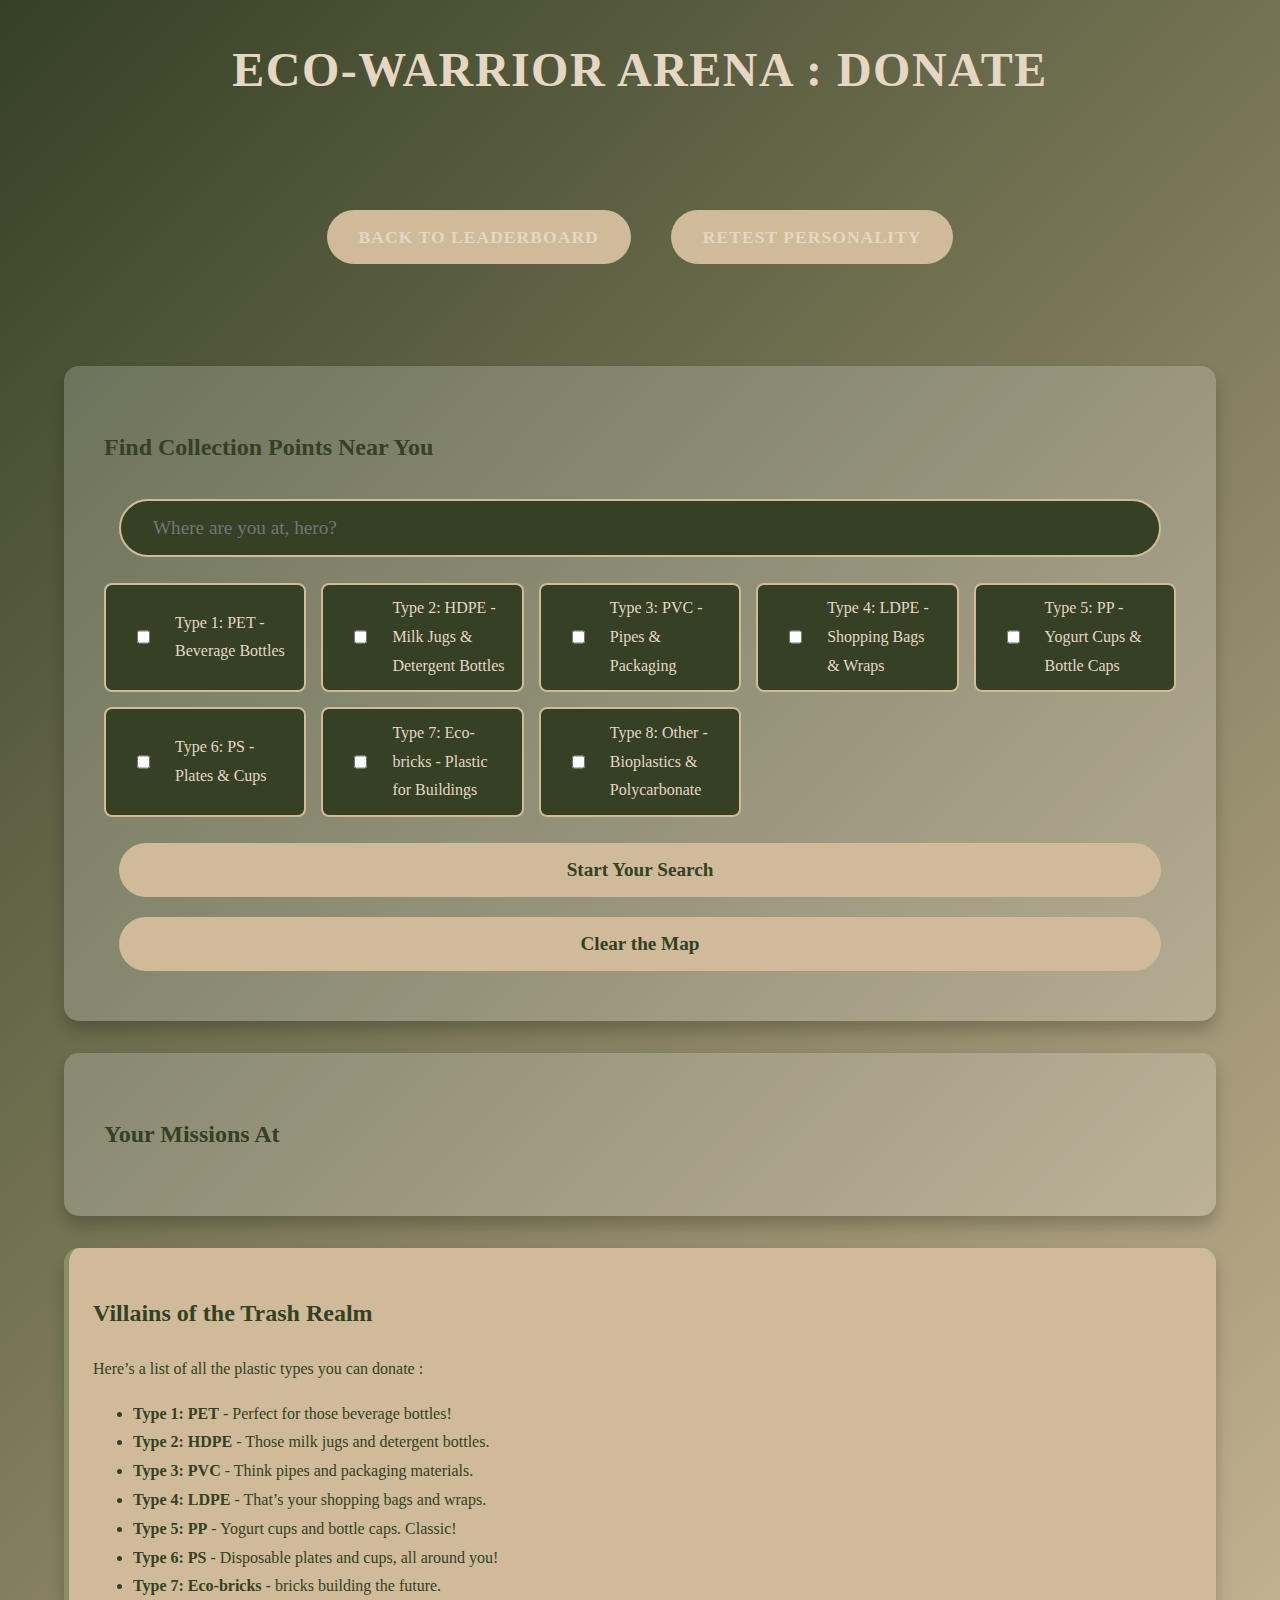
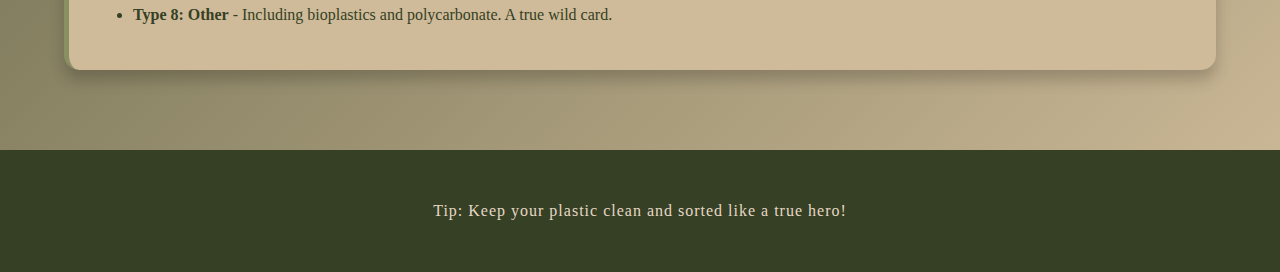
<file: donate.html>
<!DOCTYPE html>
<html lang="en">
<head>
    <meta charset="UTF-8">
    <meta name="viewport" content="width=device-width, initial-scale=1.0">
    <title>Plastic Quest</title>
    <link rel="stylesheet" href="styling/donate-style.css">
</head>
<body>
   
  
      <header> Eco-Warrior Arena : Donate</header>
    
    
    
    
    <h1>
      <header>
    <nav>
      <!-- NAVIGATION LINK PUT INPUT -->
      
        <button class="nav-button"><a href="index.html">Back To Leaderboard</a></button>
        <button class="nav-button"><a href="landingpage.html">Retest Personality</a></button>
    </nav>
    </header>
</h1>


    <main>
        <section id="search">
            <h2>Find Collection Points Near You</h2>
            <input type="text" id="location-input" placeholder="Where are you at, hero?">
            <div id="plastic-types">
                <label><input type="checkbox" value="Type 1"> Type 1: PET - Beverage Bottles</label>
                <label><input type="checkbox" value="Type 2"> Type 2: HDPE - Milk Jugs & Detergent Bottles</label>
                <label><input type="checkbox" value="Type 3"> Type 3: PVC - Pipes & Packaging</label>
                <label><input type="checkbox" value="Type 4"> Type 4: LDPE - Shopping Bags & Wraps</label>
                <label><input type="checkbox" value="Type 5"> Type 5: PP - Yogurt Cups & Bottle Caps</label>
                <label><input type="checkbox" value="Type 6"> Type 6: PS - Plates & Cups</label>
                <label><input type="checkbox" value="Type 7"> Type 7: Eco-bricks - Plastic for Buildings</label>
                <label><input type="checkbox" value="Type 8"> Type 8: Other - Bioplastics & Polycarbonate</label>
            </div>

            <button onclick="searchOrganizations()">Start Your Search</button>
            <button id="clear-button" onclick="clearResults()">Clear the Map</button>
        </section>

        <section id="map">
            <h2>Your Missions At</h2>
            <div id="results"></div>
        </section>

        <section id="info-box">
            <h2>Villains of the Trash Realm</h2>
            <p>Here’s a list of all the plastic types you can donate :</p>
            <ul>
                <li><strong>Type 1: PET</strong> - Perfect for those beverage bottles!</li>
                <li><strong>Type 2: HDPE</strong> - Those milk jugs and detergent bottles.</li>
                <li><strong>Type 3: PVC</strong> - Think pipes and packaging materials.</li>
                <li><strong>Type 4: LDPE</strong> - That’s your shopping bags and wraps.</li>
                <li><strong>Type 5: PP</strong> - Yogurt cups and bottle caps. Classic!</li>
                <li><strong>Type 6: PS</strong> - Disposable plates and cups, all around you!</li>
                <li><strong>Type 7: Eco-bricks</strong> -  bricks building the future.</li>
                <li><strong>Type 8: Other</strong> - Including bioplastics and polycarbonate. A true wild card.</li>
            </ul>
        </section>
    </main>

    <footer>
        <p>Tip: Keep your plastic clean and sorted like a true hero!</p>
    </footer>

    <script src="scripts/donate-script.js"></script>
</body>
</html>
</file>
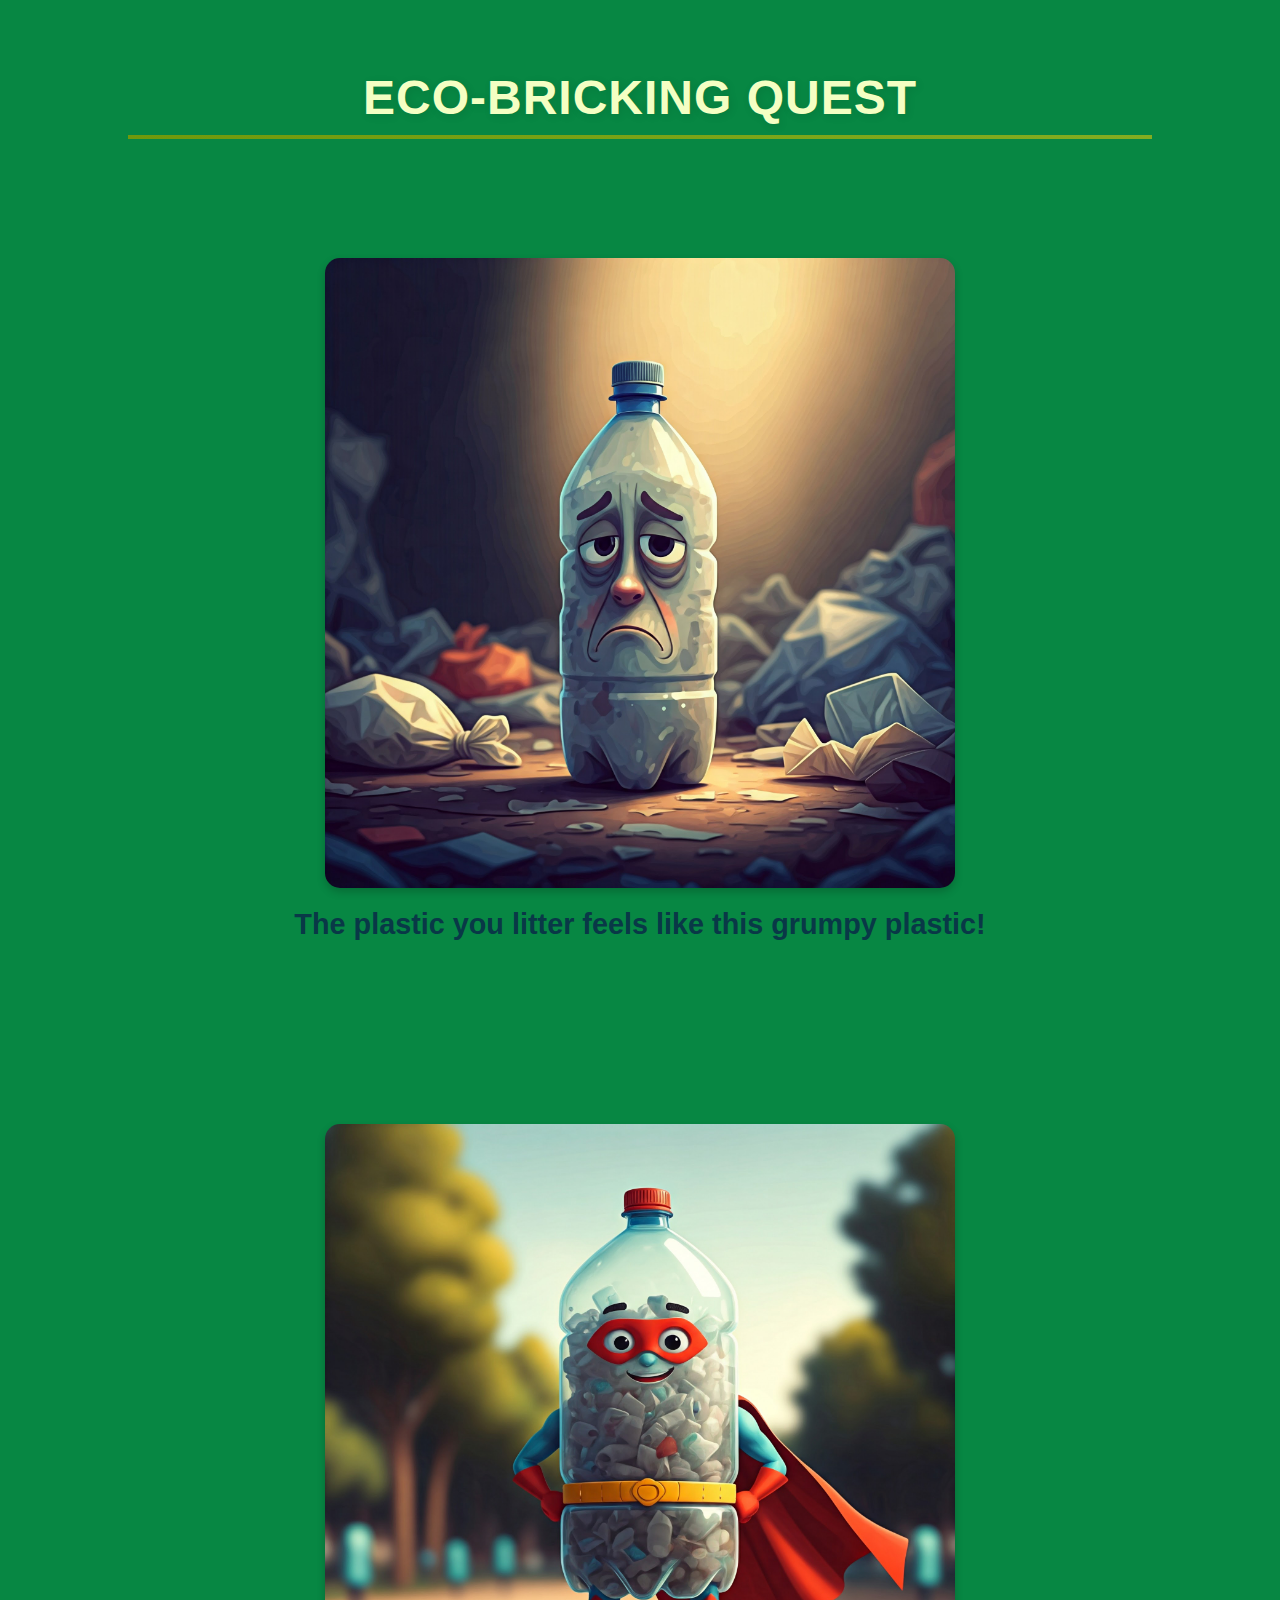
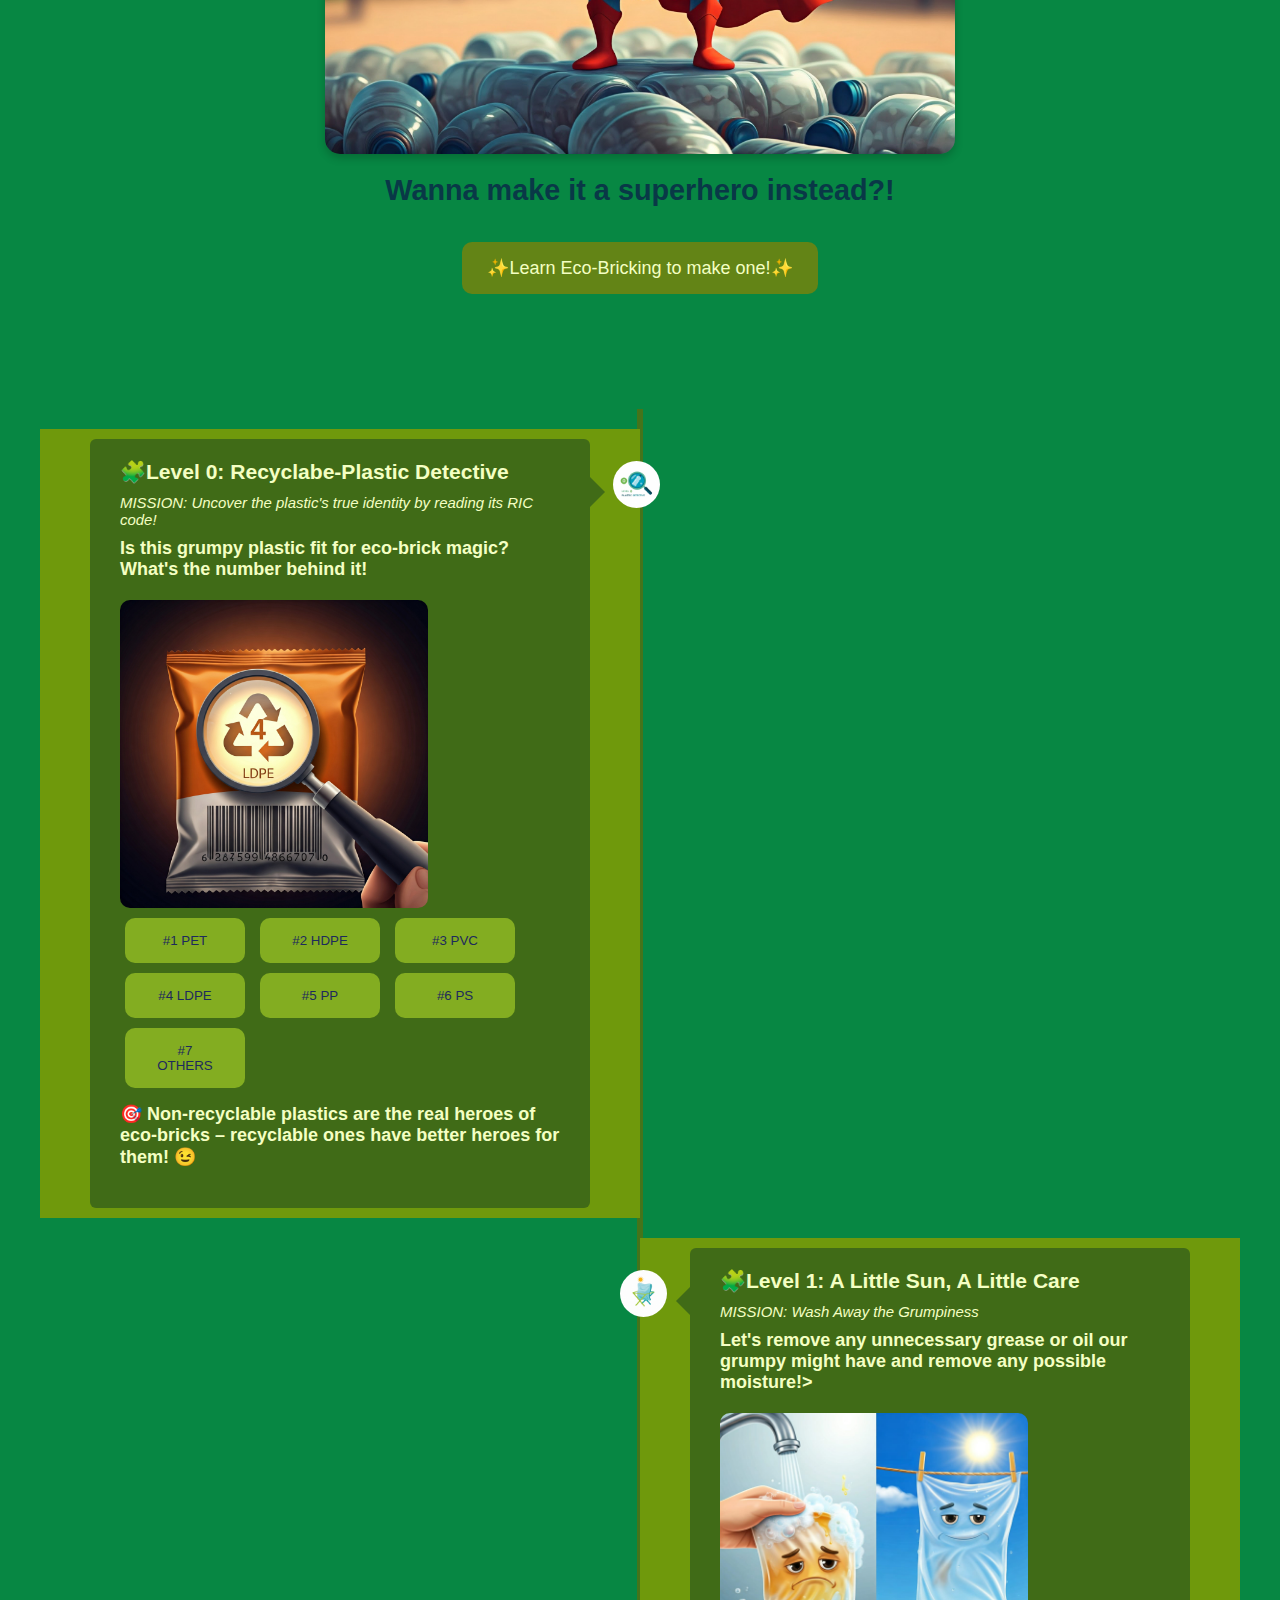
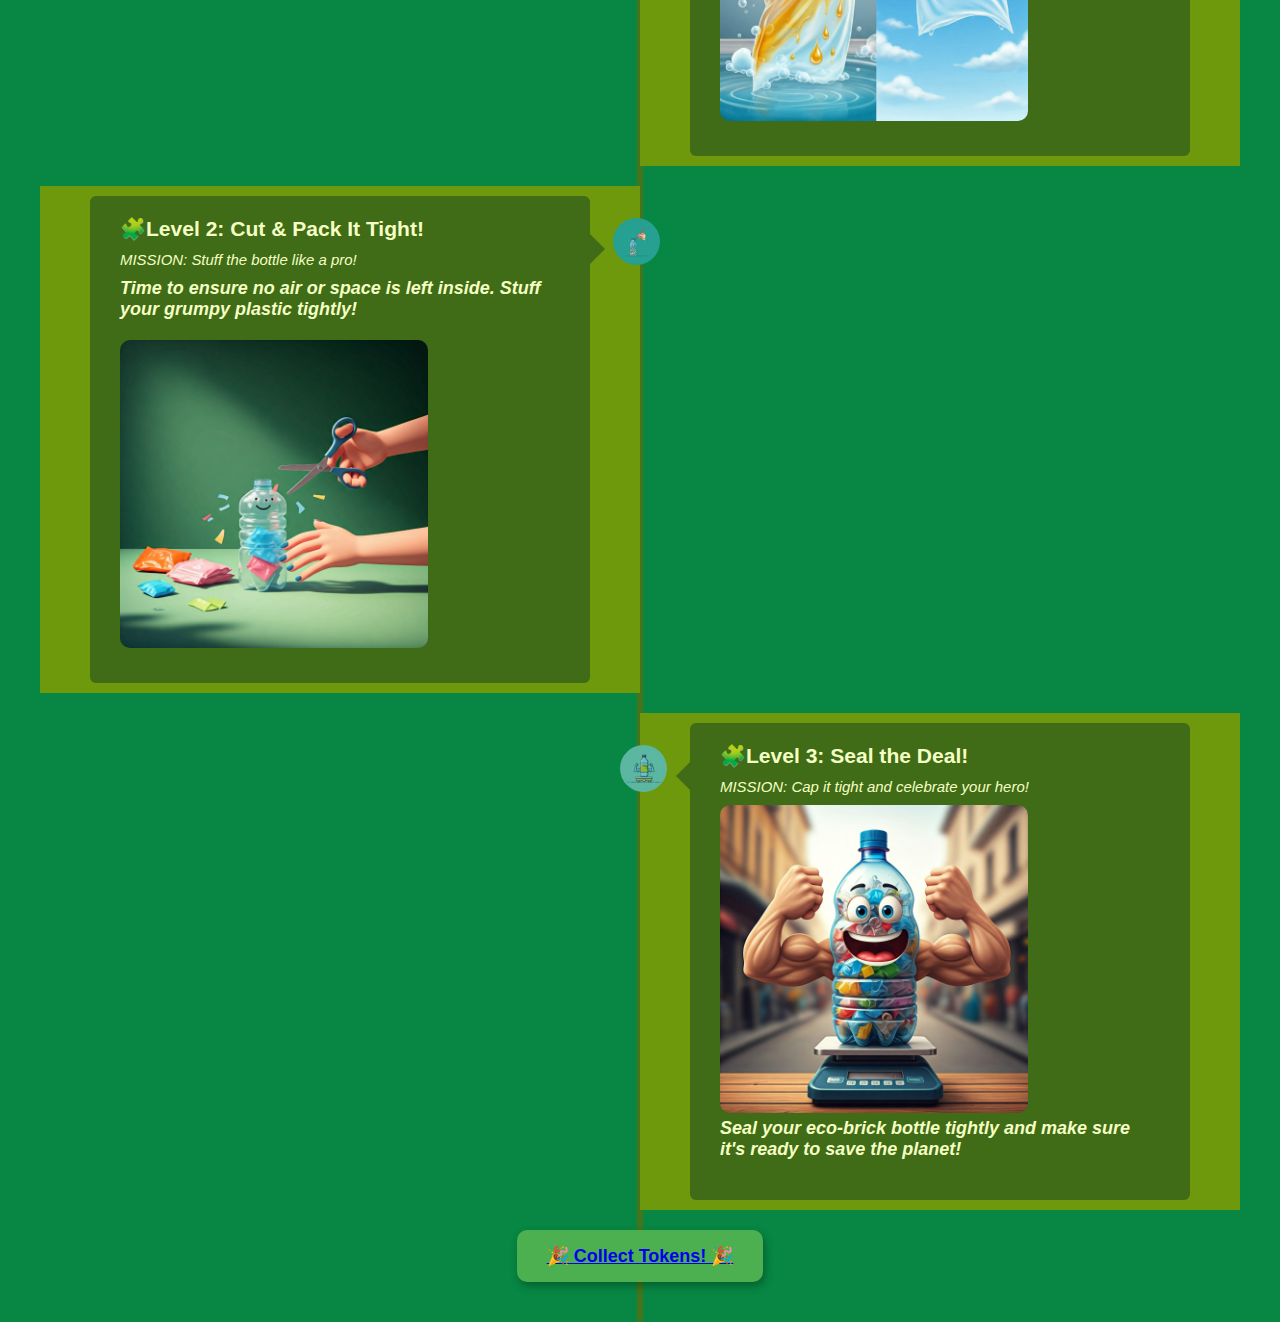
<file: eco-brick.html>
<!DOCTYPE html>
<html lang="en">
<head>
    <meta charset="UTF-8">
    <meta name="viewport" content="width=device-width, initial-scale=1.0">
    <title>EcoBrick Quest</title>
    <link rel="stylesheet" href="styling/eco-brick-styles.css">
</head>
<body>
    <div class="scroll-section">
        <div>
            <h1>ECO-BRICKING QUEST</h1>
        </div>
        <div class="scroll-item" id="section1">
            <img src="images/grumpy_plastic1.jpg" alt="First Image" class="scroll-image">
            <h2 class="scroll-heading">The plastic you litter feels like this grumpy plastic!</h2>
        </div>
        <div class="scroll-item" id="section2">
            <img src="images/superhero.jpg" alt="Second Image" class="scroll-image">
            <h2 class="scroll-heading">Wanna make it a superhero instead?!</h2>
            
            <!-- Start Adventure Button Section -->
            <button class="start-level-button" onclick="scrollToTimeline()">✨Learn Eco-Bricking to make one!✨</button>
        </div>
    </div>
    <div class="timeline" style="display: none;">
        <!-- Level 0 (Left Container) -->
        <div class="container left-container" id="level0-container">
            <img src="images/level0.png" alt="Level 0 icon" class="level-icon">
            <div class="text-box">
                <h3>🧩Level 0: Recyclabe-Plastic Detective</h3>
                <h5><i>MISSION: Uncover the plastic's true identity by reading its RIC code!</i></h5>
                <!-- <button id="start-level-btn" class="start-level-button">Start Level</button> -->

                <div id="level0-content" style="display: none;">
                    <p>Is this grumpy plastic fit for eco-brick magic? What's the number behind it!</p>
                    <img src="images/detectiveplastic.jpg" alt="Detective Plastic Image" class="detective-image">
                    
                    <div class="buttons">
                        <button class="option-button" onclick="checkAnswer(1)">#1 PET</button>
                        <button class="option-button" onclick="checkAnswer(2)">#2 HDPE</button>
                        <button class="option-button" onclick="checkAnswer(3)">#3 PVC</button>
                        <button class="option-button" onclick="checkAnswer(4)">#4 LDPE</button>
                        <button class="option-button" onclick="checkAnswer(5)">#5 PP</button>
                        <button class="option-button" onclick="checkAnswer(6)">#6 PS</button>
                        <button class="option-button" onclick="checkAnswer(7)">#7 OTHERS</button>
                    </div>
                    
                    <!-- Meme Video -->
                    
                    
                    <div id="message" class="level-message"></div>
                    <div id="extra-message" class="extra-message">
                        <p>🎯 Non-recyclable plastics are the real heroes of eco-bricks – recyclable ones have better heroes for them! 😉</p>
                    </div>
                    <!-- <div id="next-level-0" style="display: none;">
                        <button class="expand-button" onclick="unlockNextLevel('level1-text-box')" >Yay! Lets start Eco-Bricking!!</button>
                    </div> -->
                </div>
            </div>
            <span class="left-container-arrow"></span>
        </div>

        <!-- Level 1 (Right Container) -->
        <div class="container right-container" id="level1-container">
            <img src="images/level1.png" alt="Level 1 icon" class="level-icon">
            <div class="text-box" id="level1-text-box">
                <h3>🧩Level 1: A Little Sun, A Little Care</h3>
                <h5><i>MISSION: Wash Away the Grumpiness</i></h5>
                
                <!-- <button id="start-level-btn1" class="start-level-button">Start Level</button> -->
        
                <div id="level1-content" class="level-content" style="display: none;">
                    <p>Let's remove any unnecessary grease or oil our grumpy might have and remove any possible moisture!></p>
                    
                    <!-- Image for Detective Plastic -->
                    <img src="images/level1demo.jpg" alt="Washing Plastic" class="washing-image">
        
                    
                    
                    
                    <div id="level1-message" class="level-message"></div>
                    <!-- <div id="next-level-1" style="display: none;">
                        <button class="expand-button" onclick="unlockNextLevel('level2-text-box')">Yay! Let's go for Eco-Bricking!</button>
                    </div> -->
                </div>
            </div>
            <span class="right-container-arrow"></span>
        </div>

        <!-- Level 2 (Left Container) -->
        <div class="container left-container" id="level2-container">
            <img src="images/level2.png" alt="Level 2 icon" class="level-icon">
            <div class="text-box" id="level2-text-box">
                <h3>🧩Level 2: Cut & Pack It Tight!</h3>
                <h5><i>MISSION: Stuff the bottle like a pro!</i></h5>
                
                <!-- <button id="start-level-btn2" class="start-level-button">Start Level</button> -->
        
                <div id="level2-content" class="level-content" style="display: none;">
                    <p><i>Time to ensure no air or space is left inside. Stuff your grumpy plastic tightly!</i></p>
                    
                    <img src="images/level2demo.jpg" alt="Washing Plastic" class="washing-image">
                    
                    <div id="message2" class="level-message"></div>
                    <!-- <div id="next-level-2" style="display: none;">
                        <button class="expand-button" onclick="unlockNextLevel('level3-text-box')">Yay! Ready for the Grand Finale!</button>
                    </div> -->
                </div>
            </div>
            <span class="left-container-arrow"></span>
        </div>

        <!-- Level 3 (Right Container) -->
        <div class="container right-container" id="level3-container">
            <img src="images/level3.png" alt="Level 3 icon" class="level-icon">
            <div class="text-box" id="level3-text-box">
                <h3>🧩Level 3: Seal the Deal!</h3>
                <h5><i>MISSION: Cap it tight and celebrate your hero!</i></h5>
                
                <!-- <button id="start-level-btn3" class="start-level-button">Start Level</button> -->
                <img src="images/level3demo.jpg" alt="Washing Plastic" class="washing-image">
                <div id="level3-content" class="level-content" style="display: none;">
                    <p><i>Seal your eco-brick bottle tightly and make sure it's ready to save the planet!</i></p>
                    
                    <!-- Meme Video -->
                    
                    
                    <div id="message3" class="level-message"></div>
                    <!-- <div id="next-level-3" style="display: none;">
                        <button class="expand-button">Congratulations, Eco-Brick Champ! 🎉</button>
                    </div> -->
                </div>
            </div>
            <span class="right-container-arrow"></span>
        </div>
        <div class="collect-tokens">
            <button class="collect-tokens-button"><a href="leaderboard.html">🎉 Collect Tokens! 🎉</a></button>
        </div>
        

    </div>
    <script src="scripts/eco-brick-script.js"></script>
</body>
</html>
</file>
<file: styling/donate-style.css>
/* General Styling */
body {
    font-family: 'Times New Roman', Times, serif;
    margin: 0;
    padding: 0;
    background: linear-gradient(135deg, #354024, #cfbb99); /* Deep green to soft beige */
    color: #354024; /* Light pastel text */
    line-height: 1.6;
    text-align: justify;
    box-sizing: border-box;
}

/* Header Styling */
header {
    background-color: transparent;
    color: #e5d7c4; /* Light pastel */
    padding: 2rem 5%;
    text-align: center;
    font-size: 3rem;
    text-transform: uppercase;
    letter-spacing: 1.5px;
    font-weight: 700;
    font-family: 'Times New Roman', Times, serif;
}

/* Navigation Styling */
header nav {
    display: flex;
    justify-content: center;
    gap: 20px;
    margin-top: 1rem;
}

/* Navigation Button Styling */
.nav-button {
    padding: 1rem 2rem;
    background-color: #cfbb99; /* Soft beige */
    color: #354024;
    border: none;
    border-radius: 50px;
    font-size: 1.2rem;
    cursor: pointer;
    transition: all 0.3s ease;
    font-weight: 600;
    margin: 0 10px;
    font-family: 'Times New Roman', Times, serif;
}

.nav-button:hover {
    background-color: #354024; /* Deep green */
    transform: scale(1.05);
    color:#cfbb99;
}

header nav a {
    color: #e5d7c4; /* Light pastel */
    text-decoration: none;
    font-weight: 600;
    font-size: 1.1rem;
    text-transform: uppercase;
    letter-spacing: 1px;
    padding-bottom: 5px;
    border-bottom: 2px solid transparent;
    transition: all 0.3s ease;
    font-family: 'Times New Roman', Times, serif;
}

header nav a:hover {
    border-bottom: 2px solid #cfbb99; /* Soft beige */
}

/* Main Styling */
main {
    padding: 3rem 5%;
    max-width: 1200px;
    margin: 0 auto;
}

/* Section Styling */
section {
    margin-bottom: 2rem;
    padding: 2.5rem;
    background-color: rgba(255, 255, 255, 0.2); /* Slight cream background */
    box-shadow: 0 10px 15px rgba(0, 0, 0, 0.2);
    border-radius: 15px;
    transition: all 0.3s ease;
    text-align: justify;
    line-height: 1.8;
    font-family: 'Times New Roman', Times, serif;
}

section:hover {
    transform: translateY(-5px);
}

/* Input and Select Styling */
#search input,
#search button,
#plastic-types input[type="checkbox"]:focus {
    width: calc(100% - 30px);
    margin: 10px 15px;
    padding: 1rem 2rem;
    font-size: 1.2rem;
    border-radius: 50px;
    box-sizing: border-box;
    font-family: 'Times New Roman', Times, serif;
   
}

#search input {
    color: #cfbb99; /* Deep green */
    border: 2px solid #cfbb99; /* Soft beige */
    background-color: #354024;
    transition: all 0.3s ease;
}

#search input:focus {
    color: #354024;
    border-color: #354024; /* Soft green */
    background-color: #cfbb99; /* Light pastel */
}

/* Plastic Types */
#plastic-types {
    display: grid;
    grid-template-columns: repeat(auto-fit, minmax(200px, 1fr));
    gap: 15px;
    margin-top: 1rem;
    margin-bottom: 1rem;
    text-align: left;
    font-family: 'Times New Roman', Times, serif;
}

#plastic-types label {
    display: flex;
    align-items: center;
    background-color: #354024;
    padding: 0.6rem 1rem;
    border-radius: 8px;
    border: 2px solid #cfbb99; /* Soft beige border */
    font-size: 1rem;
    color: #e5d7c4;
    cursor: pointer;
    transition: all 0.3s ease;
    gap: 10px;
    font-family: 'Times New Roman', Times, serif;
}

#plastic-types label:hover {
    background-color: #cfbb99;
    color: #4c3d19;
}

#plastic-types input[type="checkbox"] {
    accent-color: #889063; /* Soft beige */
    width: 16px;
    height: 16px;
}

#plastic-types input[type="checkbox"]:focus {
    border-color: #cfbb99; /* Deep green */
}

/* Button Styling */
#search button,
#clear-button {
    padding: 1rem 2rem;
    background-color: #cfbb99; /* Soft beige */
    color: #354024; /* Light pastel */
    border: none;
    border-radius: 50px;
    font-size: 1.2rem;
    cursor: pointer;
    transition: all 0.3s ease;
    font-weight: 600;
    margin-top: 10px;
    width: calc(100% - 30px);
    margin-left: 15px;
    margin-right: 15px;
    box-sizing: border-box;
    font-family: 'Times New Roman', Times, serif;
}

#search button:hover,
#clear-button:hover {
    background-color: #354024; /* Deep green */
    transform: scale(1.05);
    color:#e5d7c4;
}

/* Card Styling */
.card {
    padding: 2rem;
    border: none;
    border-radius: 15px;
    background-color: #4c3d19;
    margin-bottom: 1.5rem;
    transition: all 0.3s ease;
    text-align: justify;
    line-height: 1.8;
    font-family: 'Times New Roman', Times, serif;
}

.card:hover {
    background-color: rgba(255, 255, 255, 0.2);
    transform: scale(1.02);
}

.card h3 {
    font-size: 1.5rem;
    margin-bottom: 1rem;
    color: #cfbb99; /* Soft beige */
    text-transform: uppercase;
    font-family: 'Times New Roman', Times, serif;
}

.card p {
    font-size: 1rem;
    margin: 5px 0;
    color: #e5d7c4;
}

/* Info Box Styling */
#info-box {
    background-color: #cfbb99; /* Soft beige */
    border-left: 5px solid #889063; /* Soft green */
    padding: 1.5rem;
    border-radius: 15px;
    margin-top: 2rem;
    color: #354024; /* Deep green */
    text-align: justify;
    line-height: 1.8;
    font-family: 'Times New Roman', Times, serif;
}

/* Footer Styling */
footer {
    text-align: center;
    padding: 2rem;
    background-color: #354024; /* Deep green */
    color: #e5d7c4;
    font-size: 1.1rem;
    letter-spacing: 1px;
    font-family: 'Times New Roman', Times, serif;
}

footer p {
    font-size: 1rem;
}

/* Responsive Design */
@media (max-width: 768px) {
    header {
        font-size: 2.2rem;
    }

    #search input,
    #search select {
        width: calc(100% - 20px);
        margin: 10px;
    }

    .card {
        padding: 1.5rem;
    }

    #info-box {
        padding: 1rem;
    }

    #plastic-types {
        grid-template-columns: repeat(auto-fit, minmax(150px, 1fr));
        gap: 10px;
    }

    #plastic-types label {
        padding: 0.5rem 0.8rem;
    }

    #search button {
        padding: 1rem 2rem;
        font-size: 1rem;
        font-family: 'Times New Roman', Times, serif;
    }
}
</file>
<file: styling/eco-brick-styles.css>
/* General Reset */
* {
  margin: 0;
  padding: 0;
  font-family: Arial, Helvetica, sans-serif;
  box-sizing: border-box;
}

body {
  margin: 0;
  height: 100vh;
  background: rgb(7, 135, 67);
  background-size: 400% 400%;
  animation: bg 12s ease infinite;
}

@keyframes bg {
  0% {
    background-position: 0% 50%;
  }
  50% {
    background-position: 100% 100%;
  }
  100% {
    background-position: 8% 50%;
  }
}

/* Timeline Container */
.timeline {
  position: relative;
  max-width: 1200px;
  margin: 50px auto;
  padding: 20px 0;
  transition: height 0.5s ease;
}

/* Container Styles */
.container {
  padding: 10px 50px;
  position: relative;
  width: 50%;
  margin-bottom: 20px;
  animation: movedown 1s linear forwards;
  background: linear-gradient(#6f990c);
}

/* Apply styles only to the level icons */
.container img.level-icon {
  position: absolute;
  width: 47px;
  border-radius: 50%;
  right: -20px;
  top: 32px;
  z-index: 10;
}

/* CSS for Meme Image */
.meme-container img {
  width: 200px; /* Adjust width as needed */
  height: auto; /* Keep aspect ratio */
  margin: 10px auto; /* Center the image within the container */
  display: block; /* Ensure proper block-level alignment */
  border-radius: 10px; /* Optional: Add rounded corners for style */
  box-shadow: 2px 2px 10px rgba(0, 0, 0, 0.3); /* Optional: Add a subtle shadow */
}

/* Apply styles specifically to the detective plastic image */
.detective-image {
  width: 70%;
  height: auto;
  border-radius: 10px;
  object-fit: contain;
}
.washing-image {
  width: 70%;
  height: auto;
  border-radius: 10px;
  object-fit: contain;
}
/* Make the question text bold and add a gap between the text and the image */
#level0-content p {
  font-weight: bold;
  margin-bottom: 20px;
}

/* Level Content */
#level0-content,
#level1-content {
  display: none;
}

@keyframes movedown {
  0% {
    opacity: 1;
    transform: translateY(-30px);
  }
  100% {
    opacity: 1;
    transform: translateY(0px);
  }
}

.left-container {
  left: 0;
}

.right-container {
  left: 50%;
}

/* Level Image Styling */
.level-icon {
  position: absolute;
  width: 47px;
  border-radius: 50%;
  top: 32px;
  z-index: 10;
}

.right-container .level-icon {
  left: -20px;
}

/* Timeline Line */
.timeline::after {
  content: "";
  position: absolute;
  width: 6px;
  height: 100%;
  background-color: #45741a; /* Light green contrast */
  top: 0;
  left: 50%;
  margin-left: -3px;
  z-index: -1;
  animation: moveline 6s linear forwards;
}

h3 {
  margin-bottom: 10px; /* Adjust the value as per your requirement */
}

h5 {
  font-weight: normal;
  margin-bottom: 10px; /* Adjust the margin for some space */
}

@keyframes moveline {
  0% {
    height: 0;
  }
  100% {
    height: 100%;
  }
}

/* Text Box Style */
.text-box {
  padding: 20px 30px;
  background-color: #406b17; /* Medium green */
  position: relative;
  border-radius: 6px;
  font-size: 18px;
  color: #f4ffc3; /* Lightest green for text contrast */
}

/* Arrow Styles */
.left-container-arrow {
  height: 0;
  width: 0;
  position: absolute;
  top: 28px;
  z-index: 1;
  border-top: 15px solid transparent;
  border-bottom: 15px solid transparent;
  border-left: 15px solid #406b17;
  right: 35px;
  transform: translateY(20px);
}
/* Collect Tokens Section */
.collect-tokens {
  text-align: center; /* Center the button horizontally */
  margin: 20px auto; /* Add spacing around the button */
}

.collect-tokens-button {
  background-color: #4caf50; /* Green background for the button */
  color: white; /* White text */
  border: none; /* Remove border */
  padding: 15px 30px; /* Add padding for button size */
  font-size: 18px; /* Make the text larger */
  font-weight: bold; /* Bold text */
  border-radius: 10px; /* Rounded corners */
  cursor: pointer; /* Pointer cursor on hover */
  box-shadow: 2px 4px 8px rgba(0, 0, 0, 0.3); /* Subtle shadow effect */
  transition: all 0.3s ease; /* Smooth hover effect */
}

.collect-tokens-button:hover {
  background-color: #45a049; /* Slightly darker green on hover */
  transform: scale(1.05); /* Slight zoom effect */
}

.right-container-arrow {
  height: 0;
  width: 0;
  position: absolute;
  top: 28px;
  z-index: 1;
  border-top: 15px solid transparent;
  border-bottom: 15px solid transparent;
  border-right: 15px solid #406b17;
  left: 36px;
  transform: translateY(20px);
}

/* Button Styles */
.option-button {
  background-color: #83ad21;
  color: #1d2a5c; /* Dark blue-green for contrast */
  padding: 15px 30px;
  border-radius: 10px;
  cursor: pointer;
  width: 120px;
  text-align: center;
  margin: 5px;
  border: none;
  transition: all 0.3s ease;
}

.option-button:hover {
  background-color: #809d3c;
  color: #f4ffc3;
  transform: scale(1.05);
}

.option-button:active {
  transform: scale(1);
}

/* Start Level Button Styles */
.start-level-button {
  padding: 15px 25px;
  background-color: #638416; /* Accent color */
  color: #f4ffc3;
  font-size: 18px;
  border: none;
  border-radius: 10px;
  cursor: pointer;
  transition: all 0.3s ease;
  margin-top: 15px;
}

.start-level-button:hover {
  background-color: #a9c46c;
  transform: scale(1.05);
}

.start-level-button:active {
  transform: scale(1);
}

/* Expand Button */
.expand-button {
  margin-top: 10px;
  padding: 10px 15px;
  background-color: #a9c46c;
  color: #1d2a5c;
  border: none;
  border-radius: 4px;
  cursor: pointer;
  transition: all 0.3s ease;
}

.expand-button:hover {
  background-color: #f4ffc3;
  color: #1d2a5c;
  box-shadow: 0 0 15px 4px #809d3c, 0 0 20px 6px #41b06e;
  transform: scale(1.05);
}

.expand-button:active {
  transform: scale(1);
}

/* Adjusted Styles for Consistency */
.level-message {
  margin-top: 10px;
  font-size: 16px;
  color: #f4ffc3;
  font-weight: bold;
}

/* Styles for the "Donate It Instead" button */
.donate-button {
  background-color: #6e970e;
  color: white;
  padding: 10px 20px;
  margin-top: 20px;
  border: none;
  cursor: pointer;
  font-size: 16px;
  border-radius: 5px;
  text-align: center;
  transition: background-color 0.3s;
}

.donate-button:hover {
  background-color: #739d11;
}

/* Scroll Section Styling */
.scroll-section {
  display: flex;
  flex-direction: column;
  height: auto;
  padding-top: 50px; /* Ensures space from the top */
  overflow-y: auto; /* Enables smooth scroll */
  scroll-snap-type: y mandatory;
}

.scroll-item {
  scroll-snap-align: center;
  flex: 0 0 100vh;
  display: flex;
  flex-direction: column;
  align-items: center;
  justify-content: center;
  text-align: center;
}

.scroll-image {
  max-width: 50%;
  max-height: 70%;
  border-radius: 15px;
  box-shadow: 0 4px 8px rgba(0, 0, 0, 0.2);
  transition: transform 0.3s ease, box-shadow 0.3s ease;
}

.scroll-image:hover {
  transform: scale(1.1);
  box-shadow: 0 0 20px rgba(22, 55, 116, 0.8);
}

.scroll-heading {
  font-size: 180%;
  margin: 20px 0;
  color: #093847;
}
#level1-content p {
  font-weight: bold;
  margin-bottom: 20px;
}
#level2-content p {
  font-weight: bold;
  margin-bottom: 20px;
}

#level3-content p {
  font-weight: bold;
  margin-bottom: 20px;
}

.scroll-button {
  padding: 10px 20px;
  font-size: 1.2rem;
  color: white;
  background-color: #4b8eda;
  border: none;
  border-radius: 5px;
  cursor: pointer;
  transition: transform 0.3s, background-color 0.3s, box-shadow 0.3s;
}

.scroll-button:hover {
  background-color: #162d92;
  transform: scale(1.1);
  box-shadow: 0 0 15px rgba(18, 109, 148, 0.8);
}

/* Smooth scrolling */
html {
  scroll-behavior: smooth;
}

/* Timeline Start Alignment */
.timeline {
  margin-top: 50px;
}
/* Heading Styling */
h1 {
  text-align: center; /* Center the heading */
  font-size: 3rem; /* Larger font size */
  font-weight: bold; /* Make the heading bold */
  color: #f4ffc3; /* Light green color for contrast */
  margin: 20px 0; /* Add space above and below */
  text-shadow: 2px 2px 8px rgba(0, 0, 0, 0.1); /* Subtle shadow effect */
  letter-spacing: 1px; /* Slight spacing between letters */
}

/* Optional: Add a gradient background to the heading for more style */
h1::after {
  content: "";
  display: block;
  height: 4px;
  width: 80%;
  background: linear-gradient(to right, #6f990c, #83ad21);
  margin: 10px auto;
}
</file>
